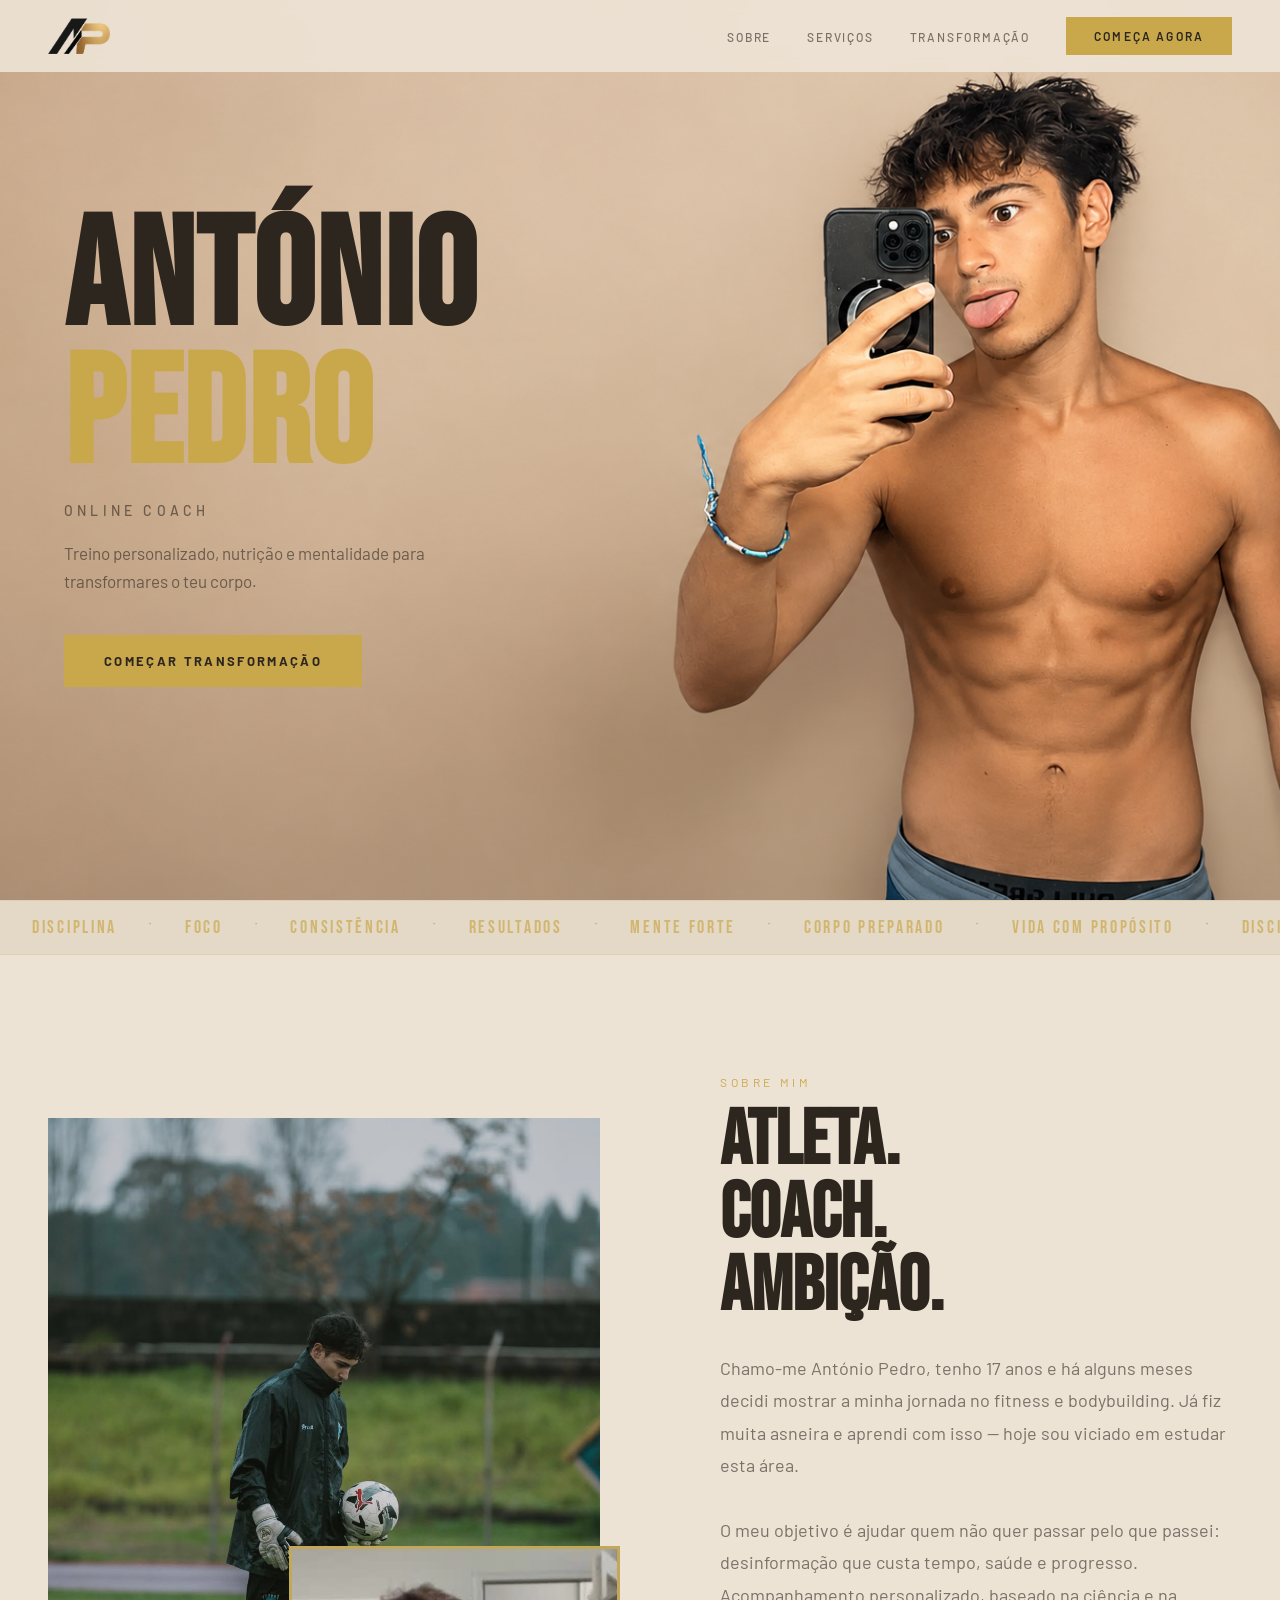
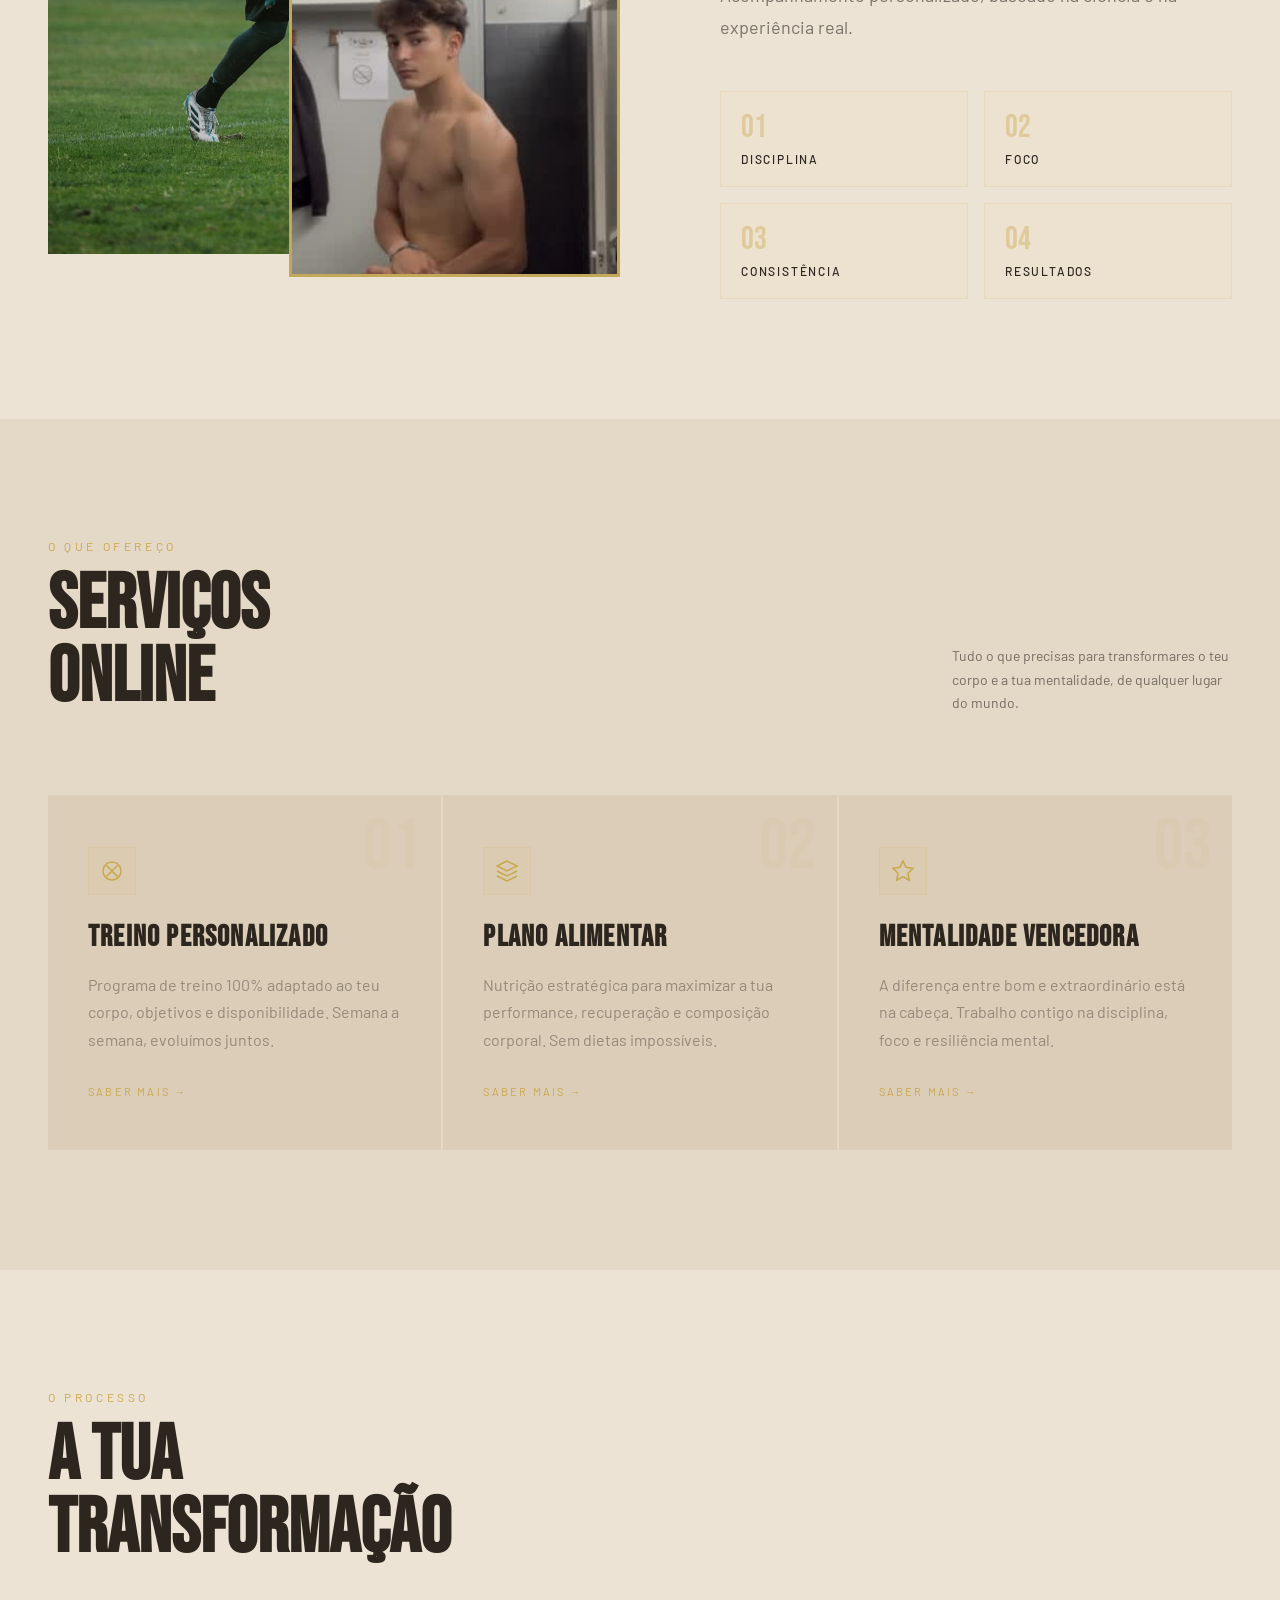
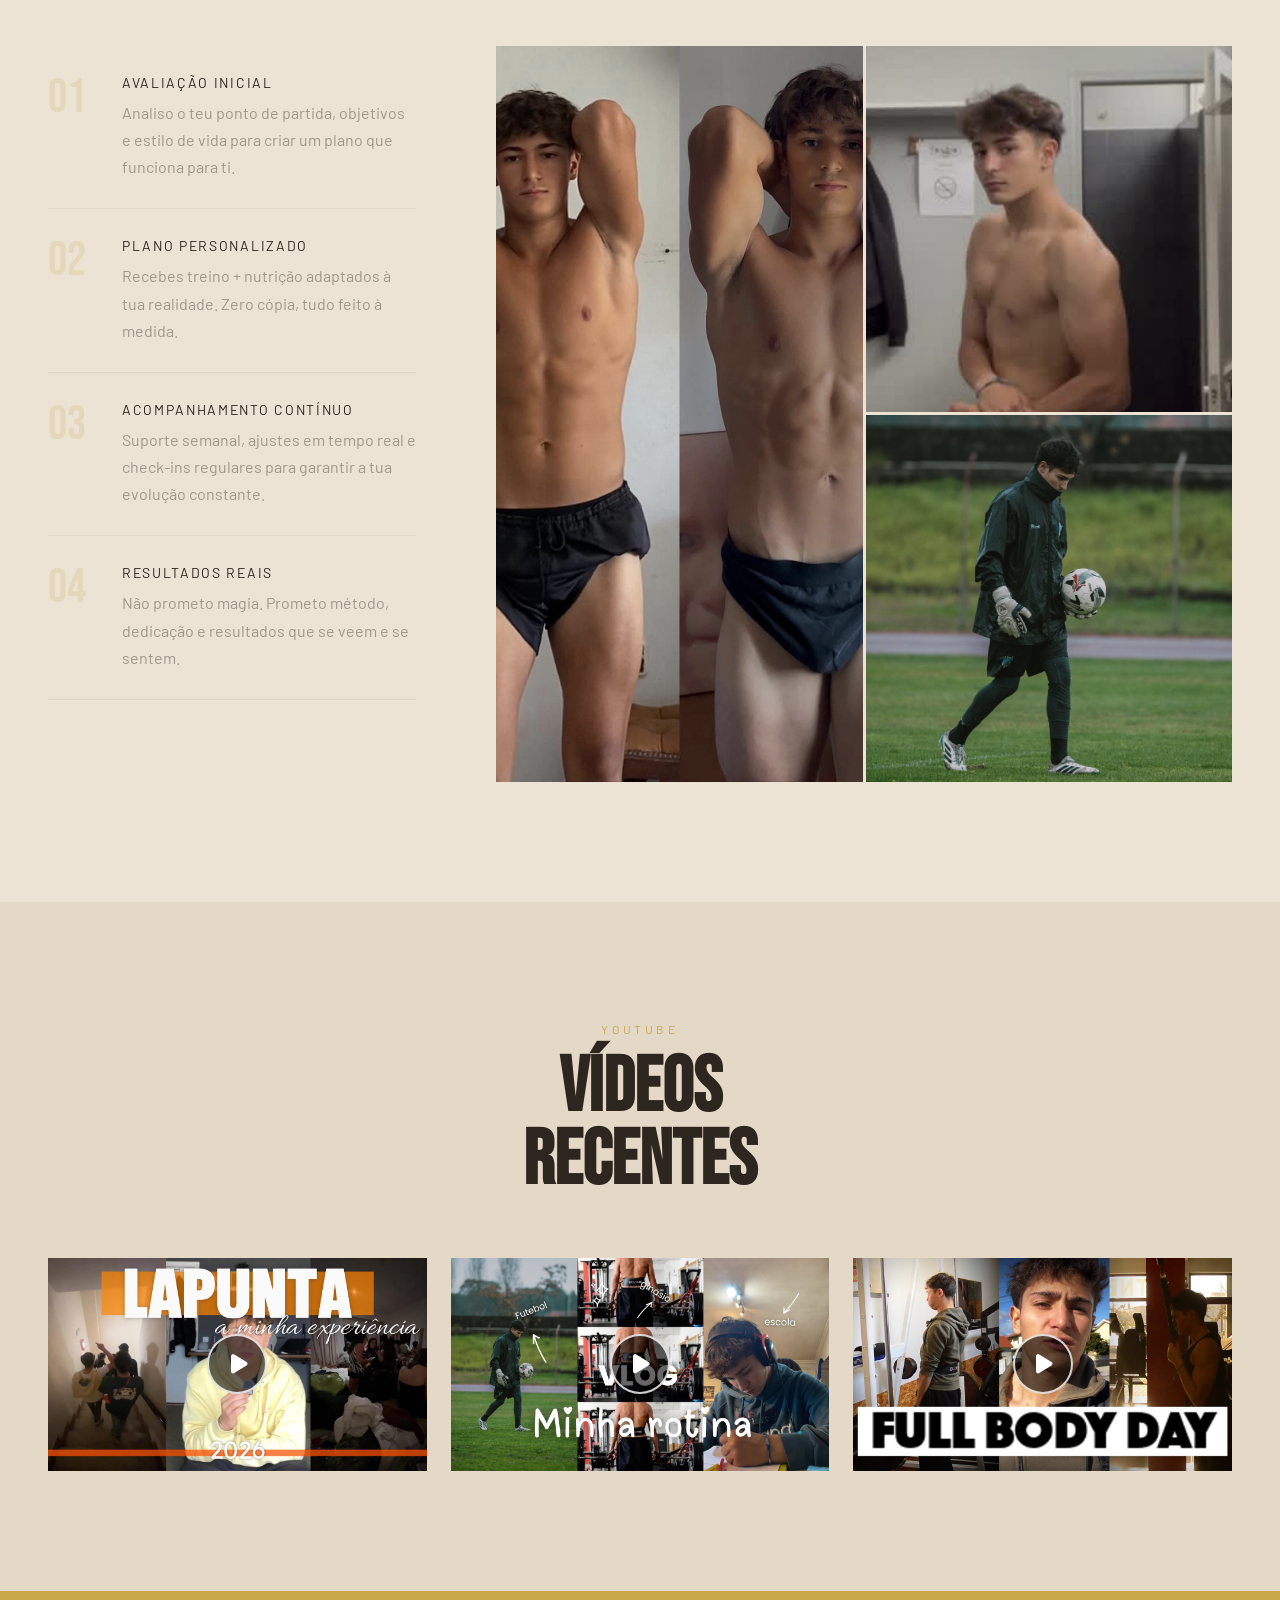
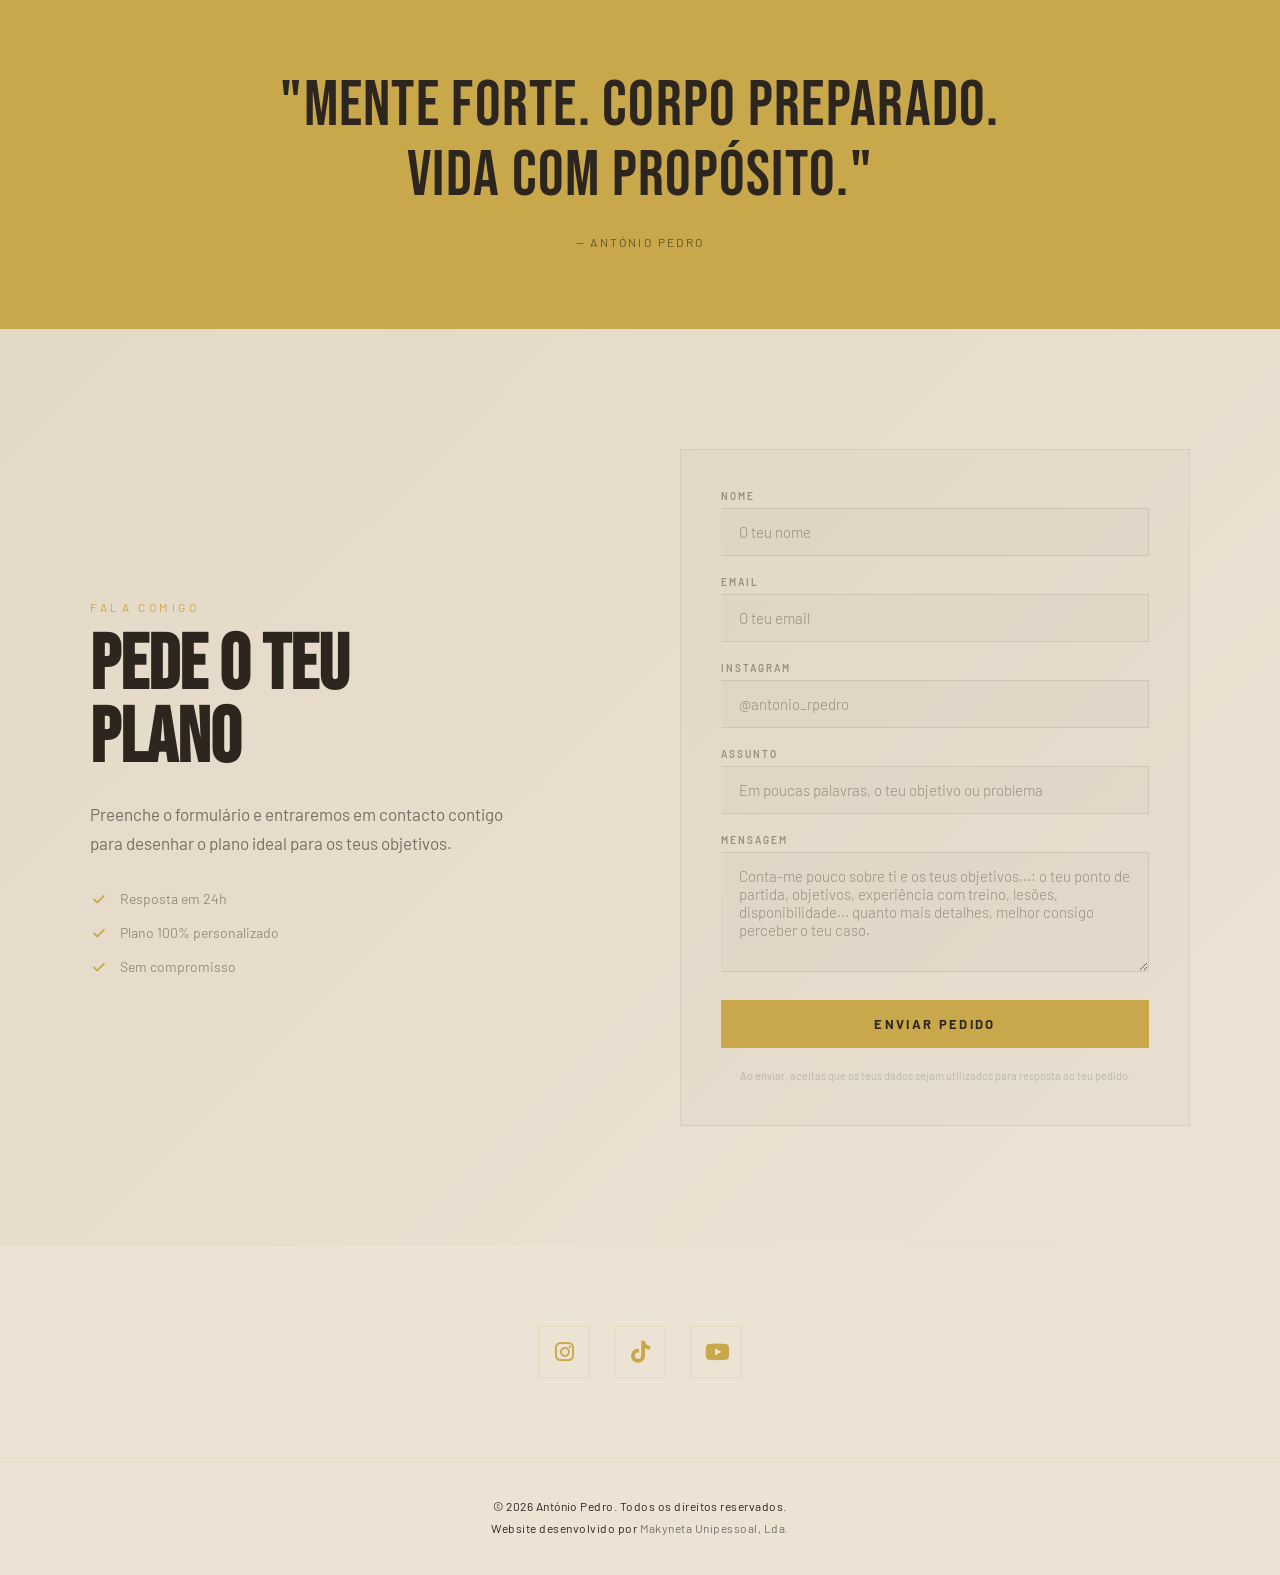
<file: index.html>
<!DOCTYPE html>
<html lang="pt">
<head>
    <!--Metadados -->
    <meta charset="UTF-8">
    <meta name="viewport" content="width=device-width, initial-scale=1.0">
    <meta name="description" content="António Pedro — Guarda-redes profissional e online coach. Treino personalizado, plano alimentar e mentalidade vencedora para transformar o teu corpo e a tua vida.">
    <meta name="author" content="Makyneta Unipessoal, Lda.">
    <meta name="keywords" content="António Pedro, online coach, personal trainer, plano alimentar, fitness, bodybuilding, guarda-redes">
    <!-- Open Graph -->
    <meta property="og:title" content="António Pedro | Online Coach">
    <meta property="og:description" content="Guarda-redes profissional &amp; Online Coach. Transforma o teu corpo e a tua mente com treino personalizado, plano alimentar e mentalidade vencedora.">
    <meta property="og:image" content="https://antoniorpedro.github.io/assets/images/ui/profile.jpg">
    <meta property="og:url" content="https://antoniorpedro.github.io">
    <meta property="og:type" content="website">
    <meta name="twitter:card" content="summary_large_image">
    <!-- Styles -->
    <link rel="stylesheet" href="assets/styles/main.css">
    <!-- Font Awesome -->
    <link rel="stylesheet" href="https://cdnjs.cloudflare.com/ajax/libs/font-awesome/6.5.1/css/all.min.css">
    <!-- Font -->
    <link href="https://fonts.googleapis.com/css2?family=Bebas+Neue&family=Barlow:ital,wght@0,300;0,400;0,600;0,700;1,300&display=swap" rel="stylesheet">
    <!-- Script -->
    <script src="assets/scripts/main.js" defer></script>
    <!-- Title_Favicon -->
    <title>António Pedro | Online Coach</title>
    <link rel="icon" href="assets/images/ui/favicon.png" type="image/png">
</head>
<body>

  <!-- MOBILE MENU -->
<div class="mobile-menu" id="mobileMenu" aria-hidden="true">
  <ul class="mobile-menu-links">
    <li><a href="#sobre"     class="menu-link">Sobre</a></li>
    <li><a href="#servicos"  class="menu-link">Serviços</a></li>
    <li><a href="#transformacao" class="menu-link">Transformação</a></li>
  </ul>
  <div class="mobile-menu-footer">
    <a href="#formulario" class="mobile-menu-cta menu-link">Começa Agora</a>
  </div>
</div>
 
<!-- NAV -->
<nav id="navbar">
  <a href="#" class="nav-logo">
    <img src="assets/images/ui/header-logo.png" alt="António Pedro">
  </a>
 
  <div class="nav-right">
    <ul class="nav-links">
      <li><a href="#sobre">Sobre</a></li>
      <li><a href="#servicos">Serviços</a></li>
      <li><a href="#transformacao">Transformação</a></li>
    </ul>
    <a href="#formulario" class="nav-cta">Começa Agora</a>
  </div>
 
  <button class="hamburger" id="hamburger" aria-label="Abrir menu" aria-expanded="false">
    <span></span><span></span><span></span>
  </button>
</nav>

<!-- HERO -->
<section class="hero" id="inicio">
  <picture class="hero-bg">
    <source srcset="assets/images/ui/wallpaper-phone.png" media="(max-width: 768px)">
    <img src="assets/images/ui/wallpaper-desktop.png" alt="" aria-hidden="true">
  </picture>
  <div class="hero-content">
    <h1 class="hero-name">
      <span>ANTÓNIO</span>
      <span class="gold">PEDRO</span>
    </h1>
    <p class="hero-role">Online Coach</p>
    <p class="hero-desc">Treino personalizado, nutrição e mentalidade para transformares o teu corpo.</p>
    <a href="#formulario" class="btn-primary">Começar Transformação</a>
  </div>
</section>

<!-- MARQUEE -->
<div class="marquee-section">
  <div class="marquee-track">
    <span>DISCIPLINA</span><span class="dot"> · </span>
    <span>FOCO</span><span class="dot"> · </span>
    <span>CONSISTÊNCIA</span><span class="dot"> · </span>
    <span>RESULTADOS</span><span class="dot"> · </span>
    <span>MENTE FORTE</span><span class="dot"> · </span>
    <span>CORPO PREPARADO</span><span class="dot"> · </span>
    <span>VIDA COM PROPÓSITO</span><span class="dot"> · </span>
    <span>DISCIPLINA</span><span class="dot"> · </span>
    <span>FOCO</span><span class="dot"> · </span>
    <span>CONSISTÊNCIA</span><span class="dot"> · </span>
    <span>RESULTADOS</span><span class="dot"> · </span>
    <span>MENTE FORTE</span><span class="dot"> · </span>
    <span>CORPO PREPARADO</span><span class="dot"> · </span>
    <span>VIDA COM PROPÓSITO</span><span class="dot"> · </span>
  </div>
</div>

<!-- ABOUT -->
<section class="section" id="sobre">
  <div class="about-grid">
    <div class="about-img-wrap reveal-left">
      <img src="assets/images/antonio-pedro/acm_4-3.jpg" alt="António Pedro" class="about-img">
      <img src="assets/images/antonio-pedro/espelho-braco.png" alt="António Pedro — Físico" class="about-img-accent">
    </div>
    <div class="about-content reveal-right">
      <p class="section-label">Sobre Mim</p>
      <h2 class="section-title">ATLETA.<br>COACH.<br>AMBIÇÃO.</h2>
      <p class="about-body">
        Chamo-me António Pedro, tenho 17 anos e há alguns meses decidi mostrar a minha jornada no fitness e bodybuilding. Já fiz muita asneira e aprendi com isso — hoje sou viciado em estudar esta área.<br><br>
        O meu objetivo é ajudar quem não quer passar pelo que passei: desinformação que custa tempo, saúde e progresso. Acompanhamento personalizado, baseado na ciência e na experiência real.
      </p>
      <div class="about-values">
        <div class="value-item">
          <div class="value-num">01</div>
          <div class="value-name">Disciplina</div>
        </div>
        <div class="value-item">
          <div class="value-num">02</div>
          <div class="value-name">Foco</div>
        </div>
        <div class="value-item">
          <div class="value-num">03</div>
          <div class="value-name">Consistência</div>
        </div>
        <div class="value-item">
          <div class="value-num">04</div>
          <div class="value-name">Resultados</div>
        </div>
      </div>
    </div>
  </div>
</section>

<!-- SERVICES -->
<section class="services-section" id="servicos">
  <div class="services-header">
    <div class="reveal">
      <p class="section-label">O Que Ofereço</p>
      <h2 class="section-title">SERVIÇOS<br>ONLINE</h2>
    </div>
    <p class="reveal" style="max-width:280px; font-size:14px; line-height:1.7; color:var(--text-muted);">
      Tudo o que precisas para transformares o teu corpo e a tua mentalidade, de qualquer lugar do mundo.
    </p>
  </div>
  <div class="services-grid">
    <div class="service-card reveal">
      <span class="service-num">01</span>
      <div class="service-icon">
        <svg viewBox="0 0 24 24" fill="none" stroke="currentColor" stroke-width="1.5">
          <path d="M6.5 6.5L17.5 17.5M17.5 6.5L6.5 17.5"/>
          <circle cx="12" cy="12" r="9"/>
        </svg>
      </div>
      <h3 class="service-name">Treino Personalizado</h3>
      <p class="service-desc">Programa de treino 100% adaptado ao teu corpo, objetivos e disponibilidade. Semana a semana, evoluímos juntos.</p>
      <a href="#formulario" class="service-link">Saber mais →</a>
    </div>
    <div class="service-card reveal">
      <span class="service-num">02</span>
      <div class="service-icon">
        <svg viewBox="0 0 24 24" fill="none" stroke="currentColor" stroke-width="1.5">
          <path d="M12 2L2 7l10 5 10-5-10-5zM2 17l10 5 10-5M2 12l10 5 10-5"/>
        </svg>
      </div>
      <h3 class="service-name">Plano Alimentar</h3>
      <p class="service-desc">Nutrição estratégica para maximizar a tua performance, recuperação e composição corporal. Sem dietas impossíveis.</p>
      <a href="#formulario" class="service-link">Saber mais →</a>
    </div>
    <div class="service-card reveal">
      <span class="service-num">03</span>
      <div class="service-icon">
        <svg viewBox="0 0 24 24" fill="none" stroke="currentColor" stroke-width="1.5">
          <path d="M12 2L15.09 8.26L22 9.27L17 14.14L18.18 21.02L12 17.77L5.82 21.02L7 14.14L2 9.27L8.91 8.26L12 2z"/>
        </svg>
      </div>
      <h3 class="service-name">Mentalidade Vencedora</h3>
      <p class="service-desc">A diferença entre bom e extraordinário está na cabeça. Trabalho contigo na disciplina, foco e resiliência mental.</p>
      <a href="#formulario" class="service-link">Saber mais →</a>
    </div>
  </div>
</section>

<!-- TRANSFORMATION -->
<section id="transformacao">
  <div class="transform-section">
    <div class="reveal">
      <p class="section-label">O Processo</p>
      <h2 class="section-title">A TUA<br>TRANSFORMAÇÃO</h2>
    </div>
    <div class="transform-grid">
      <div class="transform-steps">
        <div class="step reveal">
          <div class="step-num">01</div>
          <div class="step-content">
            <div class="step-title">Avaliação Inicial</div>
            <div class="step-desc">Analiso o teu ponto de partida, objetivos e estilo de vida para criar um plano que funciona para ti.</div>
          </div>
        </div>
        <div class="step reveal">
          <div class="step-num">02</div>
          <div class="step-content">
            <div class="step-title">Plano Personalizado</div>
            <div class="step-desc">Recebes treino + nutrição adaptados à tua realidade. Zero cópia, tudo feito à medida.</div>
          </div>
        </div>
        <div class="step reveal">
          <div class="step-num">03</div>
          <div class="step-content">
            <div class="step-title">Acompanhamento Contínuo</div>
            <div class="step-desc">Suporte semanal, ajustes em tempo real e check-ins regulares para garantir a tua evolução constante.</div>
          </div>
        </div>
        <div class="step reveal">
          <div class="step-num">04</div>
          <div class="step-content">
            <div class="step-title">Resultados Reais</div>
            <div class="step-desc">Não prometo magia. Prometo método, dedicação e resultados que se veem e se sentem.</div>
          </div>
        </div>
      </div>
      <div class="transform-visual reveal-right">
        <img src="assets/images/antonio-pedro/evolucao_body_antonio.jpg" alt="Transformação" class="transform-img tall">
        <img src="assets/images/antonio-pedro/espelho-braco.png" alt="António Pedro" class="transform-img">
        <img src="assets/images/antonio-pedro/acm.png" alt="Football" class="transform-img">
      </div>
    </div>
  </div>
</section>

<!-- YOUTUBE -->
<section class="youtube-section">
  <div class="reveal" style="max-width:1200px;margin:0 auto 60px;">
    <p class="section-label">YouTube</p>
    <h2 class="section-title">VÍDEOS<br>RECENTES</h2>
  </div>
  <div class="youtube-grid">
    <a href="https://www.youtube.com/watch?v=Ojsoqy74lZo" target="_blank" class="youtube-card reveal">
      <div class="youtube-thumb" style="background-image:url(assets/images/youtube-videos/a-minha-experiencia-na-viagem-de-finalistas-a-melhor-semana-da-minha-vida.jpg);">
        <div class="youtube-play"><i class="fas fa-play"></i></div>
      </div>
    </a>
    <a href="https://www.youtube.com/watch?v=GmGSbttGtG0" target="_blank" class="youtube-card reveal">
      <div class="youtube-thumb" style="background-image:url(assets/images/youtube-videos/um-dia-na-minha-vida-estudante-jogador-de-futebol-e-fitness.jpg);">
        <div class="youtube-play"><i class="fas fa-play"></i></div>
      </div>
    </a>
    <a href="https://www.youtube.com/watch?v=Gl6QBqNVxbU" target="_blank" class="youtube-card reveal">
      <div class="youtube-thumb" style="background-image:url(assets/images/youtube-videos/aprende-a-treinar-de-uma-vez-por-todas-full-body-na-pratica-ciencia.jpg);">
        <div class="youtube-play"><i class="fas fa-play"></i></div>
      </div>
    </a>
  </div>
</section>

<!-- QUOTE -->
<div class="quote-section">
  <p class="big-quote">"MENTE FORTE. CORPO PREPARADO. VIDA COM PROPÓSITO."</p>
  <p class="quote-sub">— António Pedro</p>
</div>

<!-- CONTACT FORM -->
<section class="form-section" id="formulario">
  <div class="form-container">
    <div class="form-left reveal-left">
      <p class="section-label">Fala Comigo</p>
      <h2 class="section-title">PEDE O TEU<br><span class="gold">PLANO</span></h2>
      <p class="form-desc">Preenche o formulário e entraremos em contacto contigo para desenhar o plano ideal para os teus objetivos.</p>
      <div class="form-benefits">
        <div class="form-benefit">
          <svg viewBox="0 0 20 20" fill="none" stroke="var(--gold)" stroke-width="2"><polyline points="4 10 8 14 16 6"/></svg>
          <span>Resposta em 24h</span>
        </div>
        <div class="form-benefit">
          <svg viewBox="0 0 20 20" fill="none" stroke="var(--gold)" stroke-width="2"><polyline points="4 10 8 14 16 6"/></svg>
          <span>Plano 100% personalizado</span>
        </div>
        <div class="form-benefit">
          <svg viewBox="0 0 20 20" fill="none" stroke="var(--gold)" stroke-width="2"><polyline points="4 10 8 14 16 6"/></svg>
          <span>Sem compromisso</span>
        </div>
      </div>
    </div>
    <form class="form-right reveal-right" id="contactForm" novalidate>
      <div class="form-group">
        <label for="formName">Nome</label>
        <input type="text" id="formName" name="AcompanhamentoAntónioPedro_Nome" placeholder="O teu nome" required>
      </div>
      <div class="form-group">
        <label for="formEmail">Email</label>
        <input type="email" id="formEmail" name="AcompanhamentoAntónioPedro_Email" placeholder="O teu email" required>
      </div>
      <div class="form-group">
        <label for="formPhone">Instagram</label>
        <input type="text" id="formPhone" name="AcompanhamentoAntónioPedro_Instagram" placeholder="@antonio_rpedro">
      </div>
      <div class="form-group">
        <label for="formSubject">Assunto</label>
        <input type="text" id="formSubject" name="subject" placeholder="Em poucas palavras, o teu objetivo ou problema" required>
      </div>
      <div class="form-group">
        <label for="formMessage">Mensagem</label>
        <textarea id="formMessage" name="mensagem" rows="5" placeholder="Conta-me pouco sobre ti e os teus objetivos...: o teu ponto de partida, objetivos, experiência com treino, lesões, disponibilidade... quanto mais detalhes, melhor consigo perceber o teu caso." required></textarea>
      </div>
      <button type="submit" class="btn-primary form-submit">
        <span class="form-submit-text">Enviar Pedido</span>
        <span class="form-submit-loading" aria-hidden="true">
          <svg viewBox="0 0 24 24" fill="none" stroke="currentColor" stroke-width="2"><circle cx="12" cy="12" r="10" stroke-dasharray="31.4 31.4" stroke-linecap="round"/></svg>
        </span>
      </button>
      <p class="form-note">Ao enviar, aceitas que os teus dados sejam utilizados para resposta ao teu pedido.</p>
      <div class="form-success hidden">
        <svg viewBox="0 0 24 24" fill="none" stroke="currentColor" stroke-width="2"><path d="M22 11.08V12a10 10 0 11-5.93-9.14"/><polyline points="22 4 12 14.01 9 11.01"/></svg>
        <h3>Pedido Enviado!</h3>
        <p>RecebI a tua mensagem. Entrarei em contacto brevemente.</p>
      </div>
    </form>
  </div>
</section>

<!-- SOCIAL -->
<section class="social-section" id="contacto">
  <div class="social-inner">
    <a href="https://instagram.com/antoniorpedro" target="_blank" class="social-link" aria-label="Instagram">
      <i class="fab fa-instagram"></i>
    </a>
    <a href="https://tiktok.com/@antonio_rpedro" target="_blank" class="social-link" aria-label="TikTok">
      <i class="fab fa-tiktok"></i>
    </a>
    <a href="https://youtube.com/@antonio_rpedro" target="_blank" class="social-link" aria-label="YouTube">
      <i class="fab fa-youtube"></i>
    </a>
  </div>
</section>

<!-- BACK TO TOP -->
<button class="back-to-top" id="backToTop" aria-label="Voltar ao topo">
  <svg viewBox="0 0 24 24" fill="none" stroke="currentColor" stroke-width="2">
    <polyline points="18 15 12 9 6 15"/>
  </svg>
</button>

<!-- FOOTER -->
<footer>
  <div class="footer-inner">
    <p class="footer-copy">© 2026 António Pedro. Todos os direitos reservados.</p>
    <p class="footer-made">Website desenvolvido por <a href="https://makyneta.github.io" target="_blank" rel="noopener">Makyneta Unipessoal, Lda.</a></p>
  </div>
</footer>

</body>
</html>
</file>
<file: assets/styles/main.css>
*, *::before, *::after { margin: 0; padding: 0; box-sizing: border-box; }
  :root {
    --gold: #C9A84C;
    --gold-light: #E8C96A;
    --gold-glow: rgba(201,168,76,0.1);
    --black: #EDE3D5;
    --dark: #E4D8C6;
    --dark2: #DBCDB8;
    --white: #2D261F;
    --grey: #9A8C7D;
    --text-muted: rgba(45,38,31,0.6);
    --text-dim: rgba(45,38,31,0.4);
  }
  html { scroll-behavior: smooth; scroll-padding-top: 80px; }
  body {
    background: var(--black);
    color: var(--white);
    font-family: 'Barlow', sans-serif;
    font-weight: 400;
    overflow-x: hidden;
    -webkit-font-smoothing: antialiased;
    -moz-osx-font-smoothing: grayscale;
  }
 
  /* ── NAV ── */
  nav {
    position: fixed; top: 0; left: 0; right: 0;
    z-index: 200;
    padding: 0 48px;
    height: 72px;
    display: flex; align-items: center; justify-content: space-between;
    background: rgba(237,227,213,0.92);
    -webkit-backdrop-filter: blur(8px);
    backdrop-filter: blur(8px);
    border-bottom: 1px solid transparent;
    transition: border-color 0.3s;
  }
  nav.scrolled {
    border-bottom: 1px solid rgba(10,10,10,0.08);
  }
  .nav-logo {
    display: flex;
    align-items: center;
    flex-shrink: 0;
    text-decoration: none;
  }
  .nav-logo img {
    height: 36px;
    width: auto;
    display: block;
  }
  .nav-right {
    display: flex; align-items: center; gap: 36px;
  }
  .nav-links {
    display: flex; gap: 36px; list-style: none;
  }
  .nav-links a {
    font-size: 12px;
    letter-spacing: 0.15em;
    text-transform: uppercase;
    color: var(--text-muted);
    text-decoration: none;
    transition: color 0.2s;
    position: relative;
    font-weight: 500;
  }
  .nav-links a::after {
    content: '';
    position: absolute;
    bottom: -4px; left: 0;
    width: 0; height: 1px;
    background: var(--gold);
    transition: width 0.3s;
  }
  .nav-links a:hover { color: var(--gold); }
  .nav-links a:hover::after { width: 100%; }
  .nav-cta {
    font-size: 12px;
    letter-spacing: 0.18em;
    text-transform: uppercase;
    color: var(--white);
    background: var(--gold);
    padding: 12px 28px;
    text-decoration: none;
    font-weight: 600;
    transition: background 0.2s, transform 0.2s;
    white-space: nowrap;
  }
  .nav-cta:hover { background: var(--gold-light); transform: translateY(-1px); }
 
  /* ── HAMBURGER BUTTON ── */
  .hamburger {
    display: none;
    flex-direction: column;
    justify-content: center;
    align-items: flex-end;
    gap: 6px;
    width: 44px; height: 44px;
    background: none; border: none;
    cursor: pointer;
    padding: 6px;
    z-index: 401;
    position: relative;
  }
  .hamburger span {
    display: block;
    height: 1.5px;
    background: var(--white);
    transform-origin: right center;
    transition: transform 0.4s cubic-bezier(.16,1,.3,1), opacity 0.25s, width 0.4s cubic-bezier(.16,1,.3,1);
    border-radius: 2px;
  }
  .hamburger span:nth-child(1) { width: 22px; }
  .hamburger span:nth-child(2) { width: 14px; }
  .hamburger span:nth-child(3) { width: 18px; }
  .hamburger:hover span { width: 22px; }
  .hamburger.open span:nth-child(1) {
    width: 24px;
    transform: rotate(-45deg) scaleX(0.85);
  }
  .hamburger.open span:nth-child(2) { opacity: 0; }
  .hamburger.open span:nth-child(3) {
    width: 24px;
    transform: rotate(45deg) scaleX(0.85);
  }
 
  /* ── MOBILE MENU ── */
  .mobile-menu {
    display: none;
    position: fixed;
    top: 76px;
    right: 20px;
    z-index: 400;
    flex-direction: column;
    min-width: 230px;
    background: var(--dark);
    border: 1px solid rgba(45,38,31,0.08);
    padding: 8px 0;
    opacity: 0;
    transform: translateY(-6px) scale(0.97);
    pointer-events: none;
    transition: opacity 0.2s, transform 0.2s;
  }
  .mobile-menu.open {
    opacity: 1;
    transform: translateY(0) scale(1);
    pointer-events: all;
  }
  .mobile-menu::before {
    content: '';
    position: absolute;
    top: -5px;
    right: 26px;
    width: 8px;
    height: 8px;
    background: var(--dark);
    border-left: 1px solid rgba(45,38,31,0.08);
    border-top: 1px solid rgba(45,38,31,0.08);
    transform: rotate(45deg);
  }
  .mobile-menu-links {
    list-style: none;
    display: flex;
    flex-direction: column;
    padding: 0;
    margin: 0;
  }
  .mobile-menu-links a {
    font-family: 'Barlow', sans-serif;
    font-size: 13px;
    letter-spacing: 0.12em;
    text-transform: uppercase;
    color: var(--white);
    text-decoration: none;
    display: block;
    padding: 13px 28px;
    font-weight: 500;
    transition: color 0.2s, padding 0.2s;
  }
  .mobile-menu-links a:hover {
    color: var(--gold);
    padding-left: 34px;
  }
  .mobile-menu-footer {
    padding: 6px 28px 2px;
    margin-top: 4px;
    border-top: 1px solid rgba(45,38,31,0.06);
  }
  .mobile-menu-cta {
    font-size: 12px;
    letter-spacing: 0.18em;
    text-transform: uppercase;
    color: var(--gold);
    text-decoration: none;
    font-weight: 600;
    display: block;
    padding: 10px 0 6px;
    transition: color 0.2s;
  }
  .mobile-menu-cta:hover {
    color: var(--gold-light);
  }

  /* ── HERO ── */
  .hero {
    min-height: 100vh;
    position: relative;
    overflow: hidden;
    display: flex;
    align-items: center;
  }
  .hero-bg {
    position: absolute;
    inset: 0;
    z-index: 0;
  }
  .hero-bg img {
    width: 100%;
    height: 100%;
    object-fit: cover;
    object-position: center;
  }
  .hero-bg::after {
    content: '';
    position: absolute;
    inset: 0;
    background: linear-gradient(to top, rgba(10,10,10,0.08) 0%, transparent 40%);
    pointer-events: none;
  }
  .hero-content {
    position: relative;
    z-index: 1;
    padding: 0 64px;
    max-width: 680px;
  }
  .hero-name {
    font-family: 'Bebas Neue', sans-serif;
    font-size: clamp(64px, 12vw, 160px);
    line-height: 0.9;
    color: var(--white);
    letter-spacing: 0.01em;
  }
  .hero-name .gold {
    color: var(--gold);
  }
  .hero-role {
    font-size: 14px;
    letter-spacing: 0.3em;
    text-transform: uppercase;
    color: var(--text-muted);
    margin-top: 16px;
    font-weight: 500;
  }
  .hero-desc {
    font-size: 17px;
    line-height: 1.65;
    color: var(--text-muted);
    max-width: 440px;
    margin-top: 20px;
    font-weight: 400;
  }
  .hero-content .btn-primary {
    margin-top: 40px;
  }
  .btn-primary {
    font-family: 'Barlow', sans-serif;
    font-size: 13px;
    letter-spacing: 0.18em;
    text-transform: uppercase;
    font-weight: 700;
    color: var(--white);
    background: var(--gold);
    padding: 18px 40px;
    text-decoration: none;
    transition: background 0.2s, transform 0.2s, box-shadow 0.3s;
    display: inline-block;
    position: relative;
    overflow: hidden;
  }
  .btn-primary:hover { background: var(--gold-light); transform: translateY(-3px); box-shadow: 0 8px 30px rgba(201,168,76,0.3); }
  .btn-primary::after {
    content: '';
    position: absolute;
    top: -50%; left: -50%;
    width: 200%; height: 200%;
    background: radial-gradient(circle, rgba(255,255,255,0.2) 0%, transparent 60%);
    opacity: 0;
    transition: opacity 0.4s;
    pointer-events: none;
  }
  .btn-primary:hover::after { opacity: 1; }
  
  /* ── MARQUEE ── */
  .marquee-section {
    border-top: 1px solid rgba(201,168,76,0.2);
    border-bottom: 1px solid rgba(201,168,76,0.2);
    overflow: hidden;
    background: var(--dark);
  }
  .marquee-track {
    display: flex;
    white-space: nowrap;
    animation: marquee 20s linear infinite;
    padding: 16px 0;
  }
  .marquee-track span {
    font-family: 'Bebas Neue', sans-serif;
    font-size: 18px;
    letter-spacing: 0.15em;
    color: var(--gold);
    padding: 0 32px;
    opacity: 0.7;
  }
  .marquee-track span.dot {
    color: var(--grey);
    font-size: 12px;
    padding: 0;
    vertical-align: middle;
  }
  @keyframes marquee { from { transform: translateX(0); } to { transform: translateX(-50%); } }
 
  /* ── ABOUT ── */
  .section { padding: 120px 48px; }
  .section-label {
    font-size: 12px;
    letter-spacing: 0.3em;
    text-transform: uppercase;
    color: var(--gold);
    margin-bottom: 16px;
  }
  .section-title {
    font-family: 'Bebas Neue', sans-serif;
    font-size: clamp(48px, 6vw, 80px);
    line-height: 0.95;
    color: var(--white);
  }
  .about-grid {
    display: grid;
    grid-template-columns: 1fr 1fr;
    gap: 80px;
    align-items: center;
    max-width: 1200px;
    margin: 0 auto;
  }
  .about-img-wrap { position: relative; }
  .about-img {
    width: 100%;
    aspect-ratio: 3/4;
    object-fit: cover;
    object-position: top;
    filter: grayscale(15%);
  }
  .about-img-accent {
    position: absolute;
    bottom: -20px; right: -20px;
    width: 60%;
    aspect-ratio: 1/1;
    object-fit: cover;
    object-position: top;
    border: 3px solid var(--gold);
    filter: grayscale(15%);
  }
  .about-content { padding-left: 40px; }
  .about-body {
    margin-top: 28px;
    font-size: 18px;
    line-height: 1.8;
    color: var(--text-muted);
    max-width: 520px;
    font-weight: 400;
  }
  .about-values {
    margin-top: 48px;
    display: grid;
    grid-template-columns: 1fr 1fr;
    gap: 16px;
  }
  .value-item {
    padding: 20px;
    border: 1px solid rgba(201,168,76,0.15);
    background: rgba(201,168,76,0.03);
    transition: border-color 0.3s, background 0.3s;
  }
  .value-item:hover { border-color: rgba(201,168,76,0.5); background: rgba(201,168,76,0.08); }
  .value-num {
    font-family: 'Bebas Neue', sans-serif;
    font-size: 32px;
    color: var(--gold);
    opacity: 0.4;
    line-height: 1;
  }
  .value-name {
    font-size: 12px;
    letter-spacing: 0.15em;
    text-transform: uppercase;
    color: var(--white);
    margin-top: 8px;
    font-weight: 500;
  }

  /* ── SERVICES ── */
  .services-section { background: var(--dark); padding: 120px 48px; }
  .services-header {
    max-width: 1200px;
    margin: 0 auto 80px;
    display: flex;
    align-items: flex-end;
    justify-content: space-between;
  }
  .services-grid {
    max-width: 1200px;
    margin: 0 auto;
    display: grid;
    grid-template-columns: repeat(3, 1fr);
    gap: 2px;
  }
  .service-card {
    background: var(--dark2);
    padding: 52px 40px;
    position: relative;
    overflow: hidden;
    transition: background 0.4s, transform 0.4s;
    cursor: default;
  }
  .service-card::before {
    content: '';
    position: absolute;
    top: 0; left: 0;
    width: 100%; height: 3px;
    background: linear-gradient(90deg, var(--gold), var(--gold-light));
    transform: scaleX(0);
    transform-origin: left;
    transition: transform 0.5s cubic-bezier(.16,1,.3,1);
  }
  .service-card:hover::before { transform: scaleX(1); }
  .service-card:hover { background: #D5D0C2; transform: translateY(-4px); }
  .service-icon { margin-bottom: 24px; display: flex; align-items: center; justify-content: center; width: 48px; height: 48px; color: var(--gold); background: rgba(201,168,76,0.06); border: 1px solid rgba(201,168,76,0.12); transition: background 0.3s, border-color 0.3s; }
  .service-card:hover .service-icon { background: rgba(201,168,76,0.12); border-color: rgba(201,168,76,0.25); }
  .service-icon svg { width: 24px; height: 24px; }
  .service-num {
    font-family: 'Bebas Neue', sans-serif;
    font-size: 72px;
    color: rgba(201,168,76,0.06);
    position: absolute;
    top: 16px; right: 20px;
    line-height: 1;
    user-select: none;
  }
  .service-name {
    font-family: 'Bebas Neue', sans-serif;
    font-size: 30px;
    letter-spacing: 0.04em;
    color: var(--white);
    margin-bottom: 16px;
  }
  .service-desc {
    font-size: 16px;
    line-height: 1.7;
    color: var(--text-dim);
    margin-bottom: 32px;
    font-weight: 400;
  }
  .service-link {
    font-size: 11px;
    letter-spacing: 0.2em;
    text-transform: uppercase;
    color: var(--gold);
    text-decoration: none;
    display: flex;
    align-items: center;
    gap: 8px;
    transition: gap 0.2s, color 0.2s;
  }
  .service-link:hover { gap: 14px; color: var(--gold-light); }
 
  /* ── TRANSFORMATION ── */
  #transformacao {
    padding: 120px 48px;
    background: var(--black);
  }
  .transform-section {
    max-width: 1200px;
    margin: 0 auto;
  }
  .transform-grid {
    display: grid;
    grid-template-columns: 1fr 2fr;
    gap: 80px;
    align-items: start;
    margin-top: 80px;
  }
  .transform-steps { display: flex; flex-direction: column; }
  .step {
    padding: 28px 0;
    border-bottom: 1px solid rgba(10,10,10,0.06);
    display: flex;
    gap: 24px;
    align-items: flex-start;
  }
  .step-num {
    font-family: 'Bebas Neue', sans-serif;
    font-size: 48px;
    color: rgba(201,168,76,0.2);
    line-height: 1;
    flex-shrink: 0;
    width: 50px;
  }
  .step-title {
    font-size: 14px;
    letter-spacing: 0.12em;
    text-transform: uppercase;
    color: var(--white);
    margin-bottom: 8px;
  }
  .step-desc {
    font-size: 16px;
    line-height: 1.7;
    color: var(--text-dim);
    font-weight: 400;
  }
  .transform-visual {
    display: grid;
    grid-template-columns: 1fr 1fr;
    gap: 3px;
  }
  .transform-img {
    width: 100%;
    aspect-ratio: 1/1;
    object-fit: cover;
    object-position: top;
    filter: grayscale(20%);
    transition: filter 0.3s;
  }
  .transform-img:hover { filter: grayscale(0%); }
  .transform-img.tall { grid-row: span 2; aspect-ratio: auto; height: 100%; }
 
  /* ── YOUTUBE ── */
  .youtube-section {
    padding: 120px 48px;
    background: var(--dark);
    text-align: center;
  }
  .youtube-grid {
    max-width: 1200px;
    margin: 0 auto;
    display: grid;
    grid-template-columns: repeat(3, 1fr);
    gap: 24px;
  }
  .youtube-card {
    background: var(--dark2);
    overflow: hidden;
    transition: transform 0.3s, box-shadow 0.3s;
    display: block;
    text-decoration: none;
  }
  .youtube-card:hover {
    transform: translateY(-4px);
    box-shadow: 0 12px 40px rgba(0,0,0,0.08);
  }
  .youtube-thumb {
    position: relative;
    width: 100%;
    padding-bottom: 56.25%;
    background-size: cover;
    background-position: center;
    background-color: var(--dark2);
  }
  .youtube-play {
    position: absolute;
    top: 50%; left: 50%;
    transform: translate(-50%, -50%);
    width: 60px;
    height: 60px;
    background: rgba(0,0,0,0.6);
    border: 2px solid rgba(255,255,255,0.8);
    border-radius: 50%;
    display: flex;
    align-items: center;
    justify-content: center;
    transition: background 0.2s, transform 0.2s;
    color: #fff;
    font-size: 22px;
    padding-left: 4px;
  }
  .youtube-card:hover .youtube-play {
    background: rgba(201,168,76,0.85);
    transform: translate(-50%, -50%) scale(1.08);
  }

  /* ── QUOTE ── */
  .quote-section {
    background: var(--gold);
    padding: 80px 48px;
    text-align: center;
  }
  .big-quote {
    font-family: 'Bebas Neue', sans-serif;
    font-size: clamp(36px, 5vw, 64px);
    color: var(--white);
    line-height: 1.1;
    max-width: 800px;
    margin: 0 auto;
    letter-spacing: 0.02em;
  }
  .quote-sub {
    margin-top: 24px;
    font-size: 12px;
    letter-spacing: 0.2em;
    text-transform: uppercase;
    color: rgba(0,0,0,0.5);
  }
 
  /* ── SOCIAL ── */
  .social-section {
    padding: 80px 48px;
    background: var(--black);
    text-align: center;
  }
  .social-inner {
    display: flex;
    align-items: center;
    justify-content: center;
    gap: 24px;
  }
  .social-link {
    display: flex;
    align-items: center;
    justify-content: center;
    width: 52px; height: 52px;
    border: 1px solid rgba(201,168,76,0.2);
    color: var(--gold);
    transition: background 0.2s, border-color 0.2s, transform 0.2s;
    text-decoration: none;
  }
  .social-link:hover {
    background: rgba(201,168,76,0.1);
    border-color: var(--gold);
    transform: translateY(-2px);
  }
  .social-link svg,
  .social-link i {
    width: 22px; height: 22px;
    font-size: 22px;
  }
 
  /* ── FOOTER ── */
  footer {
    background: var(--black);
    border-top: 1px solid rgba(201,168,76,0.1);
    padding: 40px 48px;
    text-align: center;
  }
  .footer-inner {
    display: flex;
    flex-direction: column;
    align-items: center;
    gap: 8px;
  }
  .footer-copy {
    font-size: 12px;
    color: var(--white);
    letter-spacing: 0.04em;
  }
  .footer-made {
    font-size: 12px;
    color: var(--white);
    letter-spacing: 0.04em;
  }
  .footer-made a {
    color: rgba(0, 0, 0, 0.5);
    text-decoration: none;
    transition: color 0.2s;
  }
  .footer-made a:hover { color: rgba(136, 125, 0, 0.6); }

  /* ── CONTACT FORM ── */
  .form-section {
    padding: 120px 48px;
    background: linear-gradient(135deg, var(--dark) 0%, var(--black) 100%);
    position: relative;
    overflow: hidden;
  }
  .form-container {
    max-width: 1100px;
    margin: 0 auto;
    display: grid;
    grid-template-columns: 1fr 1fr;
    gap: 80px;
    align-items: center;
    position: relative;
    z-index: 1;
  }
  .form-desc {
    margin-top: 24px;
    font-size: 17px;
    line-height: 1.7;
    color: var(--text-muted);
    max-width: 420px;
    font-weight: 400;
  }
  .form-benefits {
    margin-top: 32px;
    display: flex;
    flex-direction: column;
    gap: 16px;
  }
  .form-benefit {
    display: flex;
    align-items: center;
    gap: 12px;
    font-size: 14px;
    color: var(--grey);
  }
  .form-benefit svg {
    width: 18px; height: 18px;
    flex-shrink: 0;
  }
  .form-right {
    display: flex;
    flex-direction: column;
    gap: 20px;
    background: rgba(10,10,10,0.02);
    border: 1px solid rgba(10,10,10,0.06);
    padding: 40px;
    position: relative;
  }
  .form-group {
    display: flex;
    flex-direction: column;
    gap: 6px;
  }
  .form-group label {
    font-size: 10px;
    letter-spacing: 0.2em;
    text-transform: uppercase;
    color: var(--grey);
    font-weight: 600;
  }
  .form-group input,
  .form-group select,
  .form-group textarea {
    background: rgba(10,10,10,0.02);
    border: 1px solid rgba(10,10,10,0.08);
    border-left: 2px solid transparent;
    padding: 14px 16px;
    color: var(--white);
    font-family: 'Barlow', sans-serif;
    font-size: 15px;
    font-weight: 300;
    transition: border-color 0.3s, background 0.3s, border-left-color 0.3s;
    outline: none;
  }
  .form-group input:focus,
  .form-group select:focus,
  .form-group textarea:focus {
    border-color: var(--gold);
    border-left-color: var(--gold-light);
    background: rgba(201,168,76,0.04);
  }
  .form-group input::placeholder,
  .form-group textarea::placeholder {
    color: var(--text-dim);
  }
  .form-group select {
    color: var(--grey);
    cursor: pointer;
    appearance: none;
    background-image: url("data:image/svg+xml,%3Csvg viewBox='0 0 10 6' xmlns='http://www.w3.org/2000/svg'%3E%3Cpath d='M1 1l4 4 4-4' stroke='%23888' stroke-width='1.5' fill='none'/%3E%3C/svg%3E");
    background-repeat: no-repeat;
    background-position: right 16px center;
    padding-right: 40px;
  }
  .form-group select option {
    background: var(--dark2);
    color: var(--white);
  }
  .form-group textarea {
    resize: vertical;
    min-height: 100px;
  }
  .form-submit {
    width: 100%;
    text-align: center;
    justify-content: center;
    padding: 16px 32px;
    border: none;
    cursor: pointer;
    margin-top: 8px;
  }
  .form-submit-loading {
    display: none;
  }
  .form-submit.loading .form-submit-text { display: none; }
  .form-submit.loading .form-submit-loading { display: flex; align-items: center; justify-content: center; }
  .form-submit.loading .form-submit-loading svg {
    width: 20px; height: 20px;
    animation: spin 0.8s linear infinite;
  }
  .form-note {
    font-size: 11px;
    color: rgba(136,136,136,0.45);
    text-align: center;
    line-height: 1.5;
  }

  /* Form success */
  .form-success {
    display: none;
    flex-direction: column;
    align-items: center;
    justify-content: center;
    text-align: center;
    padding: 40px;
    gap: 16px;
    background: rgba(201,168,76,0.03);
    border: 1px solid rgba(201,168,76,0.15);
  }
  .form-success.show { display: flex; }
  .form-success svg {
    width: 48px; height: 48px;
    color: var(--gold);
  }
  .form-success h3 {
    font-family: 'Bebas Neue', sans-serif;
    font-size: 32px;
    letter-spacing: 0.05em;
    color: var(--white);
  }
  .form-success p {
    font-size: 15px;
    color: var(--text-muted);
    max-width: 300px;
    line-height: 1.6;
  }
  .form-success.hidden { display: none; }
  .form-right.success .form-group,
  .form-right.success .form-submit,
  .form-right.success .form-note { display: none; }
  .form-right.success .form-success { display: flex; }

  @media (max-width: 768px) {
    .form-container { grid-template-columns: 1fr; gap: 48px; }
    .form-section { padding: 80px 24px; }
    .form-right { padding: 28px; }
  }

  /* ── BACK TO TOP ── */
  .back-to-top {
    position: fixed;
    bottom: 32px; right: 32px;
    z-index: 100;
    width: 44px; height: 44px;
    background: rgba(201,168,76,0.1);
    border: 1px solid rgba(201,168,76,0.25);
    color: var(--gold);
    display: flex;
    align-items: center;
    justify-content: center;
    cursor: pointer;
    opacity: 0;
    transform: translateY(12px);
    pointer-events: none;
    transition: opacity 0.3s, transform 0.3s, background 0.2s, border-color 0.2s;
  }
  .back-to-top.visible { opacity: 1; transform: translateY(0); pointer-events: auto; }
  .back-to-top:hover { background: rgba(201,168,76,0.2); border-color: rgba(201,168,76,0.5); }
  .back-to-top svg { width: 18px; height: 18px; }

  /* ── ANIMATIONS ── */
  @keyframes fadeUp {
    from { opacity: 0; transform: translateY(30px); }
    to   { opacity: 1; transform: translateY(0); }
  }
  @keyframes fadeIn {
    from { opacity: 0; }
    to   { opacity: 1; }
  }
  @keyframes fadeScale {
    from { opacity: 0; transform: scale(0.95); }
    to   { opacity: 1; transform: scale(1); }
  }
  @keyframes slideLeft {
    from { opacity: 0; transform: translateX(30px); }
    to   { opacity: 1; transform: translateX(0); }
  }
  @keyframes slideRight {
    from { opacity: 0; transform: translateX(-30px); }
    to   { opacity: 1; transform: translateX(0); }
  }
  @keyframes pulseGlow {
    0%, 100% { box-shadow: 0 0 20px rgba(201,168,76,0.2); }
    50% { box-shadow: 0 0 40px rgba(201,168,76,0.4); }
  }
  @keyframes spin {
    from { transform: rotate(0deg); }
    to { transform: rotate(360deg); }
  }
  .reveal {
    opacity: 0;
    transform: translateY(40px);
    transition: opacity 0.8s cubic-bezier(.16,1,.3,1), transform 0.8s cubic-bezier(.16,1,.3,1);
  }
  .reveal.visible { opacity: 1; transform: translateY(0); }
  .reveal-scale {
    opacity: 0;
    transform: scale(0.92);
    transition: opacity 0.8s cubic-bezier(.16,1,.3,1), transform 0.8s cubic-bezier(.16,1,.3,1);
  }
  .reveal-scale.visible { opacity: 1; transform: scale(1); }
  .reveal-left {
    opacity: 0;
    transform: translateX(-40px);
    transition: opacity 0.8s cubic-bezier(.16,1,.3,1), transform 0.8s cubic-bezier(.16,1,.3,1);
  }
  .reveal-left.visible { opacity: 1; transform: translateX(0); }
  .reveal-right {
    opacity: 0;
    transform: translateX(40px);
    transition: opacity 0.8s cubic-bezier(.16,1,.3,1), transform 0.8s cubic-bezier(.16,1,.3,1);
  }
  .reveal-right.visible { opacity: 1; transform: translateX(0); }
 
  /* ── RESPONSIVE ── */
  @media (max-width: 900px) {
    .nav-right   { display: none; }
    .hamburger   { display: flex; }
    .mobile-menu { display: flex; }
  }
  
  @media (max-width: 768px) {
    nav { padding: 0 20px; }
    .nav-logo img { height: 30px; }
  
    /* ── Hero Mobile ── */
    .hero { align-items: flex-end; }
    .hero-bg img { object-position: 40% center; }
    .hero-bg::after {
      background: linear-gradient(to top, rgba(0,0,0,0.35) 0%, transparent 50%);
    }
    .hero-content {
      position: relative;
      z-index: 1;
      padding: 0 24px 48px;
      max-width: 100%;
      width: 100%;
    }
    .hero-name {
      font-size: clamp(48px, 14vw, 72px);
      line-height: 0.9;
      color: #fff;
    }
    .hero-name .gold {
      color: var(--gold-light);
    }
    .hero-role {
      display: block;
      font-size: 12px;
      letter-spacing: 0.25em;
      color: rgba(255,255,255,0.7);
      margin-top: 12px;
      font-weight: 500;
    }
    .hero-desc {
      display: block;
      font-size: 15px;
      line-height: 1.6;
      color: rgba(255,255,255,0.6);
      max-width: 320px;
      margin-top: 10px;
      font-weight: 400;
    }
    .hero-content .btn-primary {
      margin-top: 28px;
    }
  
    /* ── Sections Mobile ── */
    .section { padding: 64px 24px; }
    .section-title { font-size: clamp(36px, 10vw, 48px); }
    .about-grid { grid-template-columns: 1fr; gap: 40px; }
    .about-content { padding-left: 0; }
    .about-img-accent { display: none; }
    .about-body { font-size: 16px; }
    .about-values { grid-template-columns: 1fr 1fr; gap: 12px; }
    .value-item { padding: 16px; }
  
    .services-section { padding: 64px 24px; }
    .services-header { flex-direction: column; gap: 16px; align-items: flex-start; margin-bottom: 48px; }
    .services-grid { grid-template-columns: 1fr; gap: 1px; }
    .service-card { padding: 36px 28px; }
    .service-name { font-size: 26px; }
    .service-desc { font-size: 15px; margin-bottom: 24px; }
  
    #transformacao { padding: 64px 24px !important; }
    .transform-grid { grid-template-columns: 1fr; gap: 48px; margin-top: 48px; }
    .step { padding: 20px 0; gap: 16px; }
    .step-num { font-size: 36px; width: 40px; }
    .step-title { font-size: 13px; }
    .step-desc { font-size: 15px; }
    .transform-visual { grid-template-columns: 1fr 1fr; }
  
    .youtube-section { padding: 64px 24px; }
    .youtube-grid { grid-template-columns: 1fr; gap: 20px; }

    .quote-section { padding: 64px 24px; }
    .big-quote { font-size: clamp(28px, 8vw, 40px); }
  
    .form-section { padding: 64px 24px; }
    .form-container { grid-template-columns: 1fr; gap: 40px; }
    .form-right { padding: 28px; }
    .form-desc { font-size: 15px; }
    .form-benefits { margin-top: 24px; gap: 12px; }
  
    .social-section { padding: 48px 24px; }
    .social-link { width: 48px; height: 48px; }
  
    footer { padding: 28px 24px; }
    .footer-copy, .footer-made { font-size: 11px; }
  
    .back-to-top { bottom: 20px; right: 20px; width: 40px; height: 40px; }
  }
  
  @media (max-width: 480px) {
    nav { padding: 0 16px; }
    .hero-content { padding: 0 20px 40px; }
    .hero-name { font-size: clamp(40px, 13vw, 56px); }
    .hero-desc { font-size: 14px; max-width: 280px; }
    .section { padding: 48px 20px; }
    .about-values { grid-template-columns: 1fr; }
    .services-section { padding: 48px 20px; }
    .service-card { padding: 28px 20px; }
    #transformacao { padding: 48px 20px !important; }
    .quote-section { padding: 48px 20px; }
    .youtube-section { padding: 48px 20px; }
    .form-section { padding: 48px 20px; }
    .form-right { padding: 20px; }
    .social-section { padding: 40px 20px; }
    footer { padding: 24px 20px; }
  }
</file>
